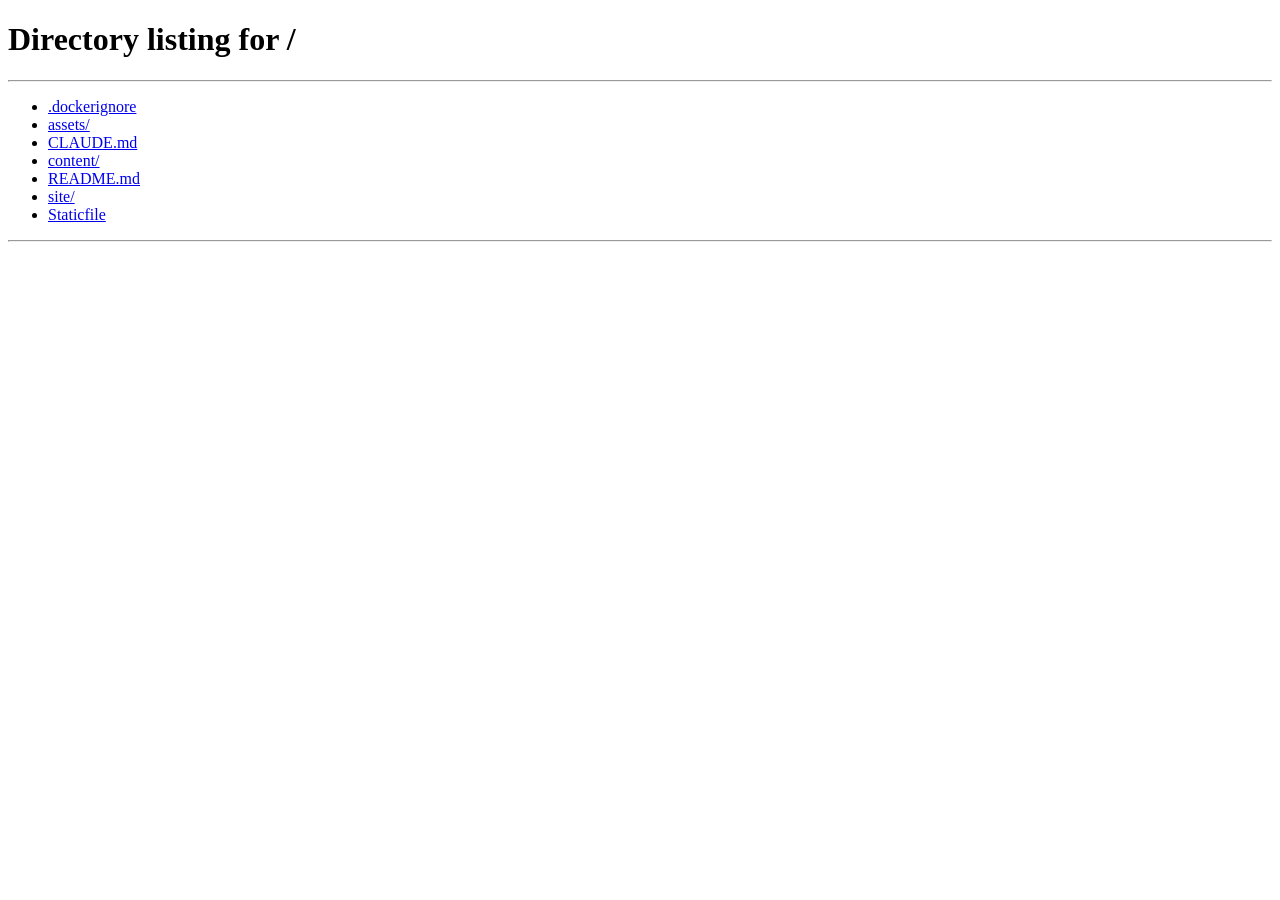
<file: site/sprint7x/index.html>
<!doctype html>
<html lang="pl">
<head>
  <meta charset="utf-8">
  <meta name="robots" content="noindex">
  <meta http-equiv="refresh" content="0; url=/">
  <link rel="canonical" href="/">
  <title>Sprint: 7x e-mail z wideo</title>
  <script>location.replace("/" + location.search + location.hash);</script>
</head>
<body><p><a href="/">Przejdź do strony sprintu</a></p></body>
</html>
</file>
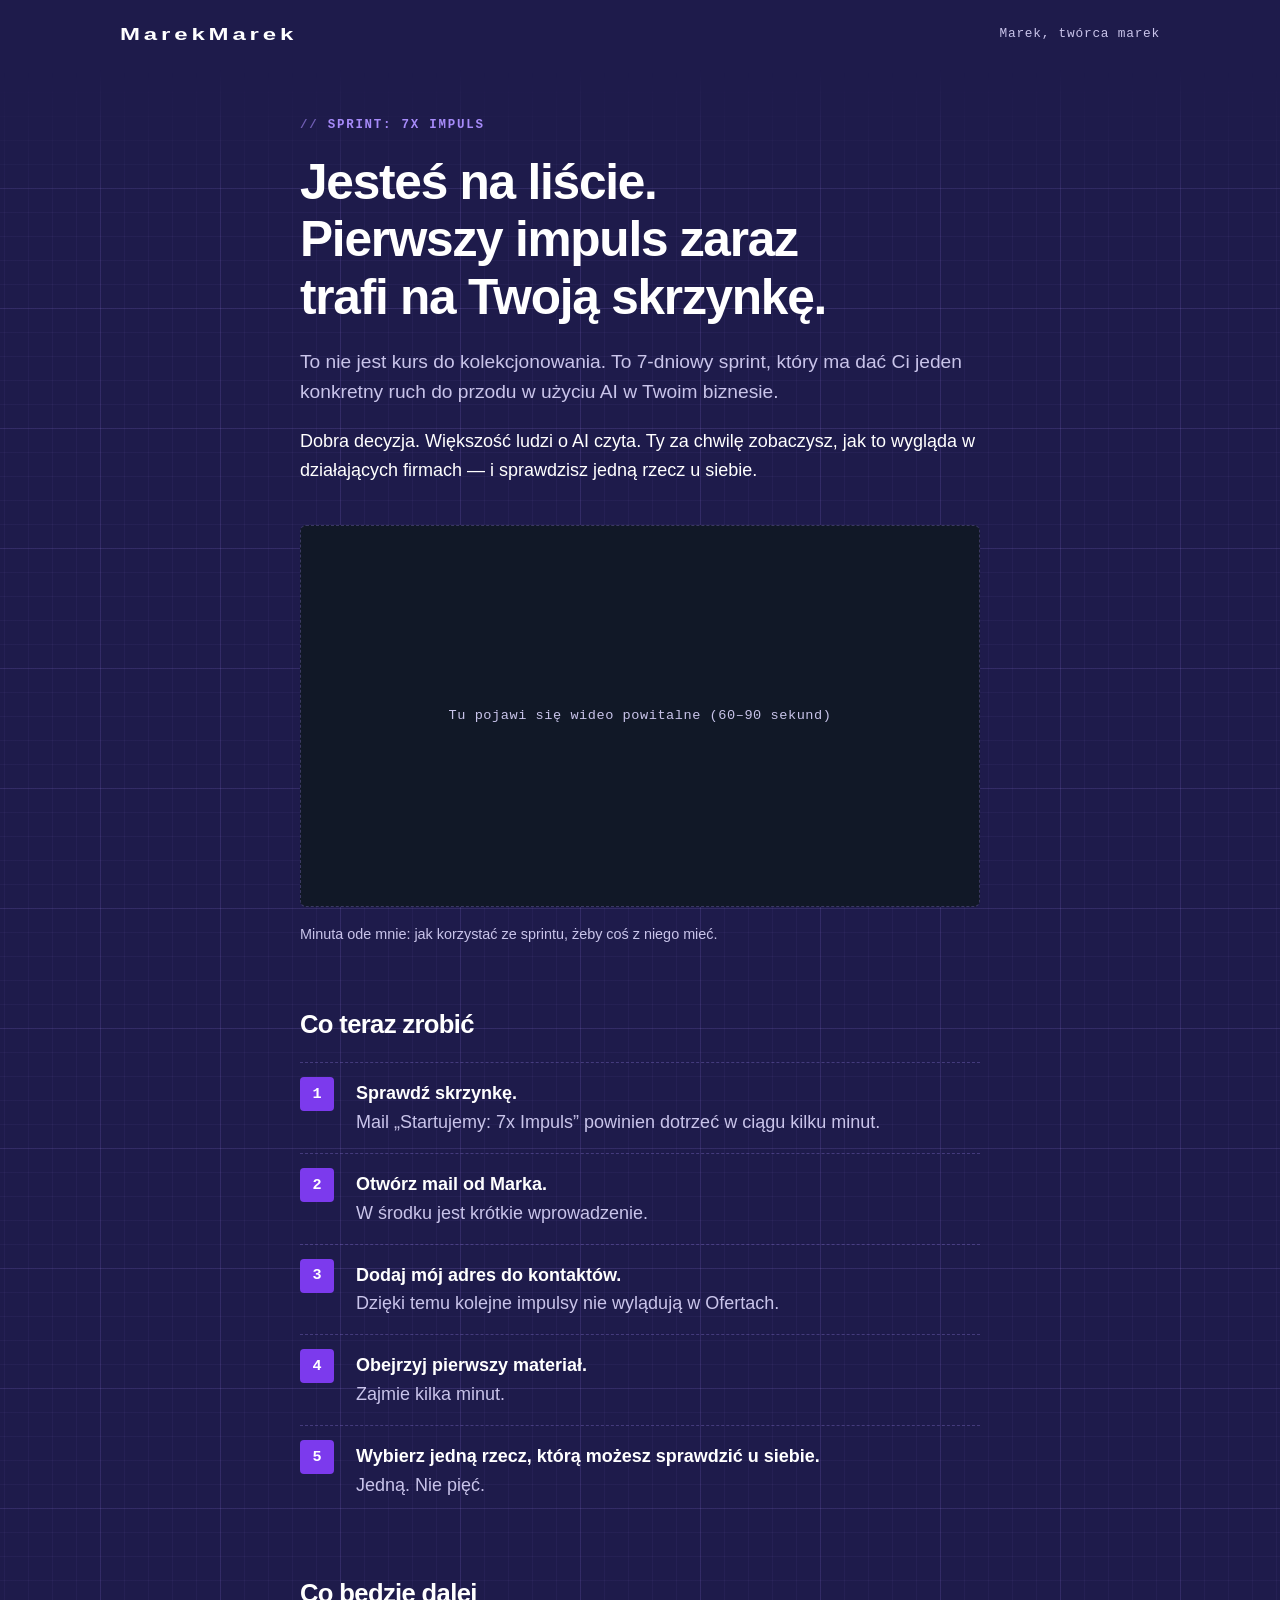
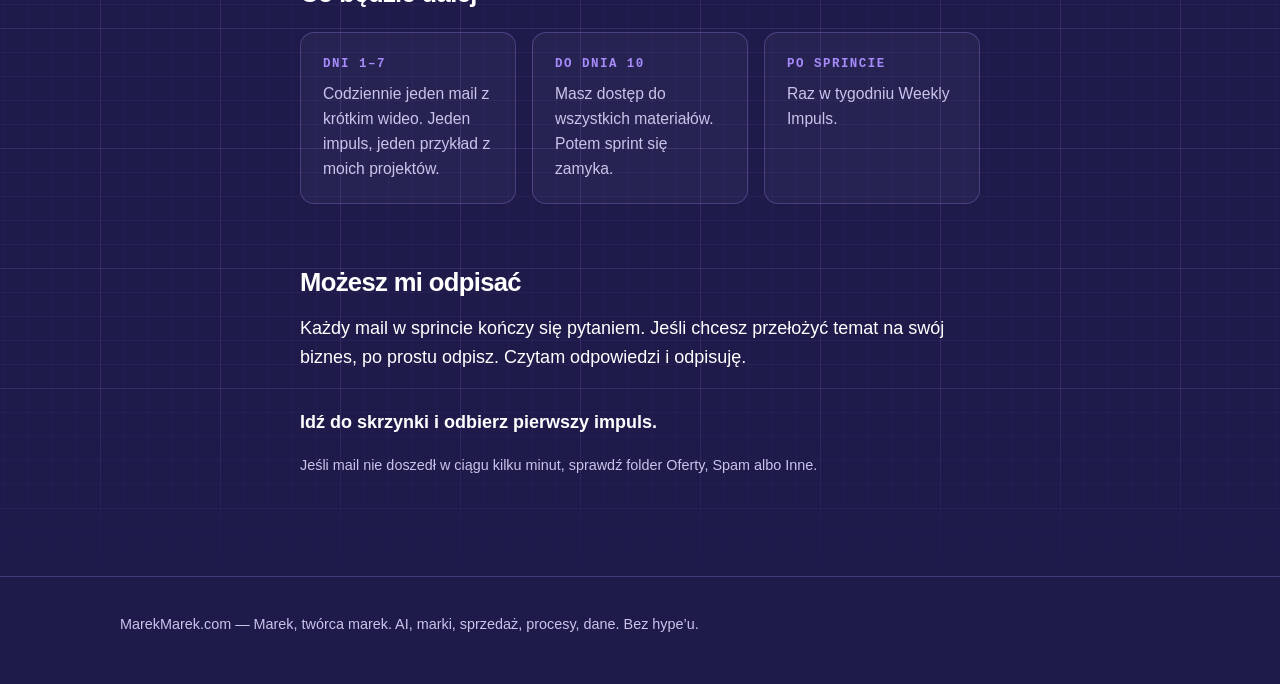
<file: site/dziekuje.html>
<!doctype html>
<html lang="pl">
<head>
  <meta charset="utf-8">
  <meta name="viewport" content="width=device-width, initial-scale=1">
  <meta name="robots" content="noindex">
  <title>Jesteś na liście — Sprint: 7x Impuls</title>
  <link rel="stylesheet" href="styles.css">
</head>
<body>

<header class="top">
  <div class="wrap">
    <a class="brand" href="index.html" aria-label="MarekMarek.com">Marek<span>Marek</span></a>
    <span class="tagline">Marek, twórca marek</span>
  </div>
</header>

<main class="ty bp">
  <div class="wrap narrow">
    <p class="eyebrow">Sprint: 7x Impuls</p>
    <h1>Jesteś na liście. Pierwszy impuls zaraz trafi na Twoją skrzynkę.</h1>
    <p class="lead">To nie jest kurs do kolekcjonowania. To 7-dniowy sprint, który ma dać Ci jeden konkretny ruch do przodu w użyciu AI w Twoim biznesie.</p>
    <p>Dobra decyzja. Większość ludzi o AI czyta. Ty za chwilę zobaczysz, jak to wygląda w działających firmach — i sprawdzisz jedną rzecz u siebie.</p>

    <!-- TODO: osadzić wideo powitalne (60–90 s), skrypt w content/02-thank-you-page.md -->
    <div class="video">Tu pojawi się wideo powitalne (60–90 sekund)</div>
    <p class="micro" style="margin-top:0">Minuta ode mnie: jak korzystać ze sprintu, żeby coś z niego mieć.</p>

    <h2>Co teraz zrobić</h2>
    <ol class="steps">
      <li><b>Sprawdź skrzynkę.</b><span>Mail „Startujemy: 7x Impuls” powinien dotrzeć w ciągu kilku minut.</span></li>
      <li><b>Otwórz mail od Marka.</b><span>W środku jest krótkie wprowadzenie.</span></li>
      <li><b>Dodaj mój adres do kontaktów.</b><span>Dzięki temu kolejne impulsy nie wylądują w Ofertach.</span></li>
      <li><b>Obejrzyj pierwszy materiał.</b><span>Zajmie kilka minut.</span></li>
      <li><b>Wybierz jedną rzecz, którą możesz sprawdzić u siebie.</b><span>Jedną. Nie pięć.</span></li>
    </ol>

    <h2>Co będzie dalej</h2>
    <div class="timeline">
      <div><b>Dni 1–7</b><p>Codziennie jeden mail z krótkim wideo. Jeden impuls, jeden przykład z moich projektów.</p></div>
      <div><b>Do dnia 10</b><p>Masz dostęp do wszystkich materiałów. Potem sprint się zamyka.</p></div>
      <div><b>Po sprincie</b><p>Raz w tygodniu Weekly Impuls.</p></div>
    </div>

    <h2>Możesz mi odpisać</h2>
    <p>Każdy mail w sprincie kończy się pytaniem. Jeśli chcesz przełożyć temat na swój biznes, po prostu odpisz. Czytam odpowiedzi i odpisuję.</p>

    <p style="margin-top:36px"><strong>Idź do skrzynki i odbierz pierwszy impuls.</strong></p>
    <p class="micro">Jeśli mail nie doszedł w ciągu kilku minut, sprawdź folder Oferty, Spam albo Inne.</p>
  </div>
</main>

<footer>
  <div class="wrap">
    <span>MarekMarek.com — Marek, twórca marek. AI, marki, sprzedaż, procesy, dane. Bez hype’u.</span>
  </div>
</footer>

</body>
</html>
</file>
<file: site/styles.css>
/* Motyw: Social Bold (Growth) + fioletowy blueprint */
:root {
  --primary: #7c3aed;      /* kolor główny */
  --accent: #facc15;       /* TYLKO przyciski CTA (i tło finałowej sekcji zapisu) */
  --secondary: #111827;    /* kolor dodatkowy */
  --text: #ffffff;
  --bg: #1e1b4b;           /* tło */

  --muted: #c9c4ea;
  --line: rgba(167, 139, 250, 0.28);
  --line-soft: rgba(167, 139, 250, 0.11);
  --violet-light: #a78bfa;
  --panel: rgba(255, 255, 255, 0.04);
  --card: #29246a;
  --yes: #4ade80;
  --no: #f87171;
  --radius: 14px;
  --wrap: 1080px;
  --sans: "Helvetica Neue", Helvetica, "Segoe UI", Roboto, Arial, sans-serif;
  --mono: ui-monospace, "SF Mono", Menlo, Consolas, "Liberation Mono", monospace;
}

* { box-sizing: border-box; }
html { scroll-behavior: smooth; scroll-padding-top: 24px; }
body {
  margin: 0;
  background: var(--bg);
  color: var(--text);
  font-family: var(--sans);
  font-size: 18px;
  line-height: 1.6;
  -webkit-font-smoothing: antialiased;
}
img { max-width: 100%; height: auto; display: block; }
a { color: inherit; }
p { margin: 0 0 1em; }
figure { margin: 0; }
h1, h2, h3 { margin: 0; line-height: 1.1; letter-spacing: -0.025em; text-wrap: balance; }
h1 { font-size: clamp(1.9rem, 4.3vw, 3rem); font-weight: 800; line-height: 1.16; }
h2 { font-size: clamp(1.7rem, 3.6vw, 2.6rem); font-weight: 800; margin-bottom: 0.7em; }
h3 { font-size: 1.2rem; font-weight: 700; letter-spacing: -0.01em; line-height: 1.25; }

.wrap { max-width: var(--wrap); margin: 0 auto; padding: 0 20px; }
.narrow { max-width: 720px; }
section { padding: 84px 0; position: relative; }
.eyebrow {
  font-family: var(--mono); font-size: 0.78rem; font-weight: 600; letter-spacing: 0.14em;
  text-transform: uppercase; color: var(--violet-light); margin-bottom: 18px;
}
.eyebrow::before { content: "// "; opacity: 0.6; }
.lead { font-size: 1.2rem; color: var(--muted); }
.muted { color: var(--muted); }
/* podświetlenie aktywnego słowa, jak w napisach */
.hl {
  background: var(--primary); color: #fff; padding: 0 0.18em; border-radius: 0.14em;
  -webkit-box-decoration-break: clone; box-decoration-break: clone;
}

/* blueprint: siatka kreślarska, wygaszana u góry i u dołu, żeby nie urywała się między sekcjami */
.bp { position: relative; isolation: isolate; }
.bp::before {
  content: ""; position: absolute; inset: 0; z-index: -1; pointer-events: none;
  background-image:
    linear-gradient(var(--line-soft) 1px, transparent 1px),
    linear-gradient(90deg, var(--line-soft) 1px, transparent 1px),
    linear-gradient(rgba(167, 139, 250, 0.05) 1px, transparent 1px),
    linear-gradient(90deg, rgba(167, 139, 250, 0.05) 1px, transparent 1px);
  background-size: 120px 120px, 120px 120px, 24px 24px, 24px 24px;
  background-position: center top;
  -webkit-mask-image: linear-gradient(to bottom, transparent 0, #000 140px, #000 calc(100% - 180px), transparent 100%);
  mask-image: linear-gradient(to bottom, transparent 0, #000 140px, #000 calc(100% - 180px), transparent 100%);
}
/* znaczniki narożne jak na rysunku technicznym */
.marks { position: relative; }
.marks::before, .marks::after {
  content: ""; position: absolute; width: 22px; height: 22px; pointer-events: none;
  border: 0 solid var(--violet-light);
}
.marks::before { top: -10px; left: -10px; border-top-width: 1.5px; border-left-width: 1.5px; }
.marks::after { bottom: -10px; right: -10px; border-bottom-width: 1.5px; border-right-width: 1.5px; }
.figcap {
  font-family: var(--mono); font-size: 0.75rem; letter-spacing: 0.08em; text-transform: uppercase;
  color: var(--violet-light); margin-top: 12px; display: flex; justify-content: space-between; gap: 12px;
  border-top: 1px dashed var(--line); padding-top: 10px;
}

/* nagłówek */
.top { padding: 22px 0; }
.top .wrap { display: flex; justify-content: space-between; align-items: center; gap: 16px; }
/* logo: płaskie, szerokie litery; górne MAREK zanika gradientem w przezroczystość pod dolnym, które na nie nachodzi */
.brand {
  display: inline-block; font-weight: 800; font-size: 1.5rem; letter-spacing: 0.16em; line-height: 1; text-decoration: none;
  transform: scaleY(0.72); transform-origin: left center;
}
.brand .b1, .brand .b2 { display: block; -webkit-background-clip: text; background-clip: text; color: transparent; -webkit-text-fill-color: transparent; }
.brand .b1 { background-image: linear-gradient(to bottom, #a78bfa 0%, rgba(124, 58, 237, 0.55) 45%, rgba(124, 58, 237, 0) 82%); }
.brand .b2 { background-image: linear-gradient(to bottom, #ffffff 15%, #c4b5fd 100%); margin-top: -0.52em; position: relative; }
.tagline { font-family: var(--mono); font-size: 0.8rem; color: var(--muted); letter-spacing: 0.06em; }
.nav { display: flex; align-items: center; gap: 22px; font-size: 0.95rem; }
.nav a { text-decoration: none; color: var(--muted); }
.nav a:hover { color: #fff; }
.nav .btn { color: var(--secondary); padding: 10px 16px; font-size: 0.92rem; }
.nav a.strong { color: #fff; font-weight: 700; }

/* hero */
.hero { padding: 40px 0 76px; }
.hero-grid { display: grid; grid-template-columns: 1.4fr 0.6fr; gap: 56px; align-items: center; }
.hero h1 { margin-bottom: 22px; }
.hero h1 { font-size: clamp(1.85rem, 4vw, 2.8rem); }
.hero h1 sup { font-size: 0.5em; color: var(--violet-light); margin-left: 2px; }
.hero .lead { margin-bottom: 30px; max-width: 34em; }
.hero-photo img { border-radius: 6px; aspect-ratio: 4 / 5; object-fit: cover; width: 100%; }
.footnote { font-family: var(--mono); font-size: 0.82rem; color: var(--muted); margin-top: 22px; }
.footnote b { color: var(--violet-light); }
.footnote a { color: #fff; font-weight: 700; text-decoration: none; border: 1px solid var(--line); border-radius: 6px; padding: 3px 9px; margin-left: 6px; white-space: nowrap; }
.footnote a:hover { border-color: #fff; color: #fff; }
.hero-actions { display: flex; flex-wrap: wrap; gap: 14px 22px; align-items: center; }
.textlink { color: #fff; font-weight: 700; text-underline-offset: 4px; }

/* formularz */
.signup {
  display: flex; gap: 10px; flex-wrap: wrap; max-width: 580px; padding: 16px;
  background: rgba(255, 255, 255, 0.08); border: 1px solid rgba(167, 139, 250, 0.55); border-radius: 16px;
  box-shadow: 0 18px 44px rgba(10, 8, 40, 0.45);
}
.hero .signup { background: var(--card); }
.cta-box .signup, .paths .signup { background: rgba(17, 24, 39, 0.28); border-color: rgba(255, 255, 255, 0.3); box-shadow: none; }
.signup input {
  flex: 1.5 1 200px; min-width: 0; padding: 16px 18px; font: inherit; color: var(--secondary);
  background: #fff; border: 1.5px solid #fff; border-radius: 10px;
}
.signup input[type="text"] { flex: 1 1 130px; }
.signup input::placeholder { color: #6b7280; }
.signup .btn { flex: 1 1 100%; text-align: center; white-space: nowrap; padding-left: 12px; padding-right: 12px; }
.legal { font-size: 0.78rem; color: var(--muted); opacity: 0.85; margin: 8px 0 0; max-width: 560px; }
.final .legal { margin-left: auto; margin-right: auto; }
.cta-box .legal { color: #e9e2ff; }
.paths .legal { color: #e4dcff; }
.paths .micro { color: #e9e2ff; }
.paths .signup { margin-top: 18px; }
.btn {
  display: inline-block; padding: 16px 26px; font: inherit; font-weight: 800; cursor: pointer;
  background: var(--accent); color: var(--secondary); border: 1.5px solid var(--accent); border-radius: 10px;
  text-decoration: none; transition: background 0.15s, transform 0.15s;
}
.btn:hover { background: #fde047; border-color: #fde047; }
/* animacja CTA: podwójne „uderzenie” jak puls + przebłysk przechodzący przez przycisk */
.btn { position: relative; overflow: hidden; isolation: isolate; animation: cta-beat 4.2s ease-out infinite; }
.btn::after {
  content: ""; position: absolute; top: 0; bottom: 0; left: -60%; width: 38%; z-index: -1; pointer-events: none;
  background: linear-gradient(100deg, transparent, rgba(255, 255, 255, 0.75), transparent); transform: skewX(-18deg);
  animation: cta-sweep 4.2s ease-in-out infinite;
}
/* CTA przy formularzu bije jak słowo „impuls”, tylko delikatniej */
.signup .btn { animation: cta-beat 4.2s ease-out infinite, heart-soft 1.3s ease-in-out infinite; }
@keyframes heart-soft { 0%, 100% { transform: scale(1); } 12% { transform: scale(1.035); } 24% { transform: scale(1); } 36% { transform: scale(1.02); } 50% { transform: scale(1); } }
@keyframes cta-sweep { 0%, 58% { left: -60%; } 100% { left: 135%; } }
@keyframes cta-beat {
  0%, 8% { box-shadow: 0 0 0 0 rgba(250, 204, 21, 0.55); }
  22% { box-shadow: 0 0 0 9px rgba(250, 204, 21, 0); }
  23% { box-shadow: 0 0 0 0 rgba(250, 204, 21, 0.45); }
  40%, 100% { box-shadow: 0 0 0 12px rgba(250, 204, 21, 0); }
}
.see { margin: 16px 0 0; display: flex; flex-wrap: wrap; gap: 8px 24px; }
.see a + a { font-weight: 400; color: var(--muted); }
.legal b { color: #fff; }
.branches { margin: -6px 0 16px; color: var(--muted); font-size: 1rem; }
.anchor { margin: -8px 0 0; max-width: 34em; }
/* problem: krótkie punkty zamiast akapitów */
.pains { list-style: none; margin: 0 0 8px; padding: 0; }
.pains li { position: relative; padding: 14px 0 14px 34px; border-top: 1px dashed var(--line); font-size: 1.1rem; }
.pains li:last-child { border-bottom: 1px dashed var(--line); }
.pains li::before { content: "×"; position: absolute; left: 4px; top: 12px; font-family: var(--mono); font-weight: 700; font-size: 1.2rem; color: var(--no); }
/* pytanie segmentujące na stronie po zapisie */
.segment { margin: 36px 0 0; padding: 24px; border-radius: var(--radius); background: var(--panel); border: 1px solid var(--line); }
.ty .segment h2 { font-size: 1.25rem; margin: 0 0 16px; }
.seg-options { display: flex; flex-wrap: wrap; gap: 8px; }
.seg-options button { font: inherit; font-size: 0.95rem; font-weight: 700; color: #fff; background: transparent; border: 1.5px solid var(--violet-light); border-radius: 999px; padding: 9px 16px; cursor: pointer; }
.seg-options button:hover, .seg-options button.on { background: var(--primary); border-color: var(--primary); }
.seg-answer { margin: 16px 0 0; color: #fff; font-weight: 700; }
.hero .legal { margin-top: 14px; }
.hero .footnote { margin-top: 12px; }
.see a { color: #fff; font-weight: 700; text-underline-offset: 4px; }
.btn:active { transform: translateY(1px); }
.signup input:focus-visible, .btn:focus-visible, summary:focus-visible, a:focus-visible {
  outline: 3px solid #fff; outline-offset: 3px;
}
.micro { font-size: 0.9rem; color: var(--muted); margin-top: 14px; max-width: 560px; }
.micro b { color: #fff; }
.form-error { color: #fca5a5; font-weight: 700; font-size: 0.95rem; margin-top: 10px; }
.sr-only { position: absolute; width: 1px; height: 1px; overflow: hidden; clip: rect(0 0 0 0); white-space: nowrap; }

/* firmy: logotypy z ocenami Google */
.proof { padding: 0 0 12px; }
/* nagłówek nad boksem: tytuł w kolorze brandu, liczby odliczane po kolei od zera (kolejne odblurowują się) */
.firms-head { margin-bottom: 22px; }
.firms-head h2 { color: var(--accent); font-size: clamp(1.6rem, 3.6vw, 2.5rem); margin-bottom: 18px; }
.firms-head ul { list-style: none; margin: 0; padding: 0; display: grid; grid-template-columns: repeat(3, minmax(0, 1fr)); gap: 12px; max-width: 720px; }
.firms-head li { display: block; padding: 14px 16px 13px; border-radius: 12px; background: var(--panel); border: 1px solid var(--line); border-top: 3px solid var(--violet-light); font-size: 0.92rem; line-height: 1.3; color: var(--muted); }
.firms-head b { display: block; font-size: 1.9rem; font-weight: 800; line-height: 1.1; margin-bottom: 4px; color: #fff; letter-spacing: -0.03em; white-space: nowrap; font-variant-numeric: tabular-nums; }
/* gdy rząd jest przypięty i sterowany przewijaniem strony, palec nie przesuwa go osobno */
.proof.pinned .firms { overflow-x: hidden; touch-action: pan-y; }
.js .firms-head li { filter: blur(8px); opacity: 0.3; transition: filter 0.45s ease, opacity 0.45s ease; }
.js .firms-head li.on { filter: none; opacity: 1; }
.proof-box { background: #fff; color: var(--secondary); border-radius: var(--radius); padding: 14px 0; overflow: hidden; }
.firms { display: grid; grid-template-columns: repeat(5, minmax(170px, 1fr)); gap: 14px; overflow-x: auto; scrollbar-width: none; -webkit-overflow-scrolling: touch; }
.firms::-webkit-scrollbar { display: none; }
.proof[data-hscroll] .wrap { position: sticky; top: var(--pin-top, 12px); }
.firm { border: 1px solid #e5e7eb; border-radius: 10px; padding: 18px 14px 14px; text-align: center; display: flex; flex-direction: column; align-items: center; }
.firm .logo { height: 44px; display: grid; place-items: center; margin-bottom: 12px; }
.firm { min-width: 0; }
.firm .logo { width: 100%; }
.firm .logo img { max-height: 40px; max-width: min(150px, 100%); width: auto; }
.firm .logo img.wide { max-height: 22px; }
.firms { padding: 4px 14px 6px; scroll-padding: 0 14px; }
.firm { background: #fff; }
.firm .what { font-size: 0.82rem; color: #4b5563; line-height: 1.35; margin: 0 0 10px; flex: 1; }
.firm .clients { display: flex; align-items: center; justify-content: center; gap: 6px; margin: 0 0 12px; padding: 7px 10px; width: 100%; border-radius: 8px; background: #f3f0ff; color: #3b1d8f; font-size: 0.82rem; line-height: 1.2; }
.firm .clients svg { width: 16px; height: 16px; flex: none; }
.firm .clients b { font-size: 0.95rem; white-space: nowrap; }
.rating { font-size: 0.82rem; color: #4b5563; line-height: 1.3; }
.rating b { color: var(--secondary); font-size: 0.95rem; }
.stars {
  display: inline-block; font-size: 1rem; letter-spacing: 1px; line-height: 1;
  background: linear-gradient(90deg, #f5b301 calc(var(--r) / 5 * 100%), #d1d5db calc(var(--r) / 5 * 100%));
  -webkit-background-clip: text; background-clip: text; color: transparent;
}
/* „w trakcie…” - kolejna marka jako ładujący się logotyp */
.firm.pending { border-style: dashed; justify-content: center; }
.firm.pending .tag { font-family: var(--mono); font-size: 0.78rem; color: #6b7280; margin-bottom: 10px; }
.skeleton {
  width: 120px; height: 30px; border-radius: 8px; filter: blur(5px);
  background: linear-gradient(90deg, #d1d5db 25%, #f3f4f6 50%, #d1d5db 75%); background-size: 200% 100%;
  animation: shimmer 1.6s linear infinite;
}
.skeleton.small { width: 80px; height: 10px; margin-top: 14px; filter: blur(3px); }
@keyframes shimmer { from { background-position: 200% 0; } to { background-position: -200% 0; } }

/* problem */
.problem .big {
  font-size: clamp(1.35rem, 2.6vw, 1.8rem); font-weight: 700; line-height: 1.35; letter-spacing: -0.015em;
  margin: 1.2em 0; padding-left: 20px; border-left: 4px solid var(--violet-light);
}

/* sekcja fioletowa (gradient jak w motywie) */
.violet { background: linear-gradient(160deg, #4c1d95 0%, var(--primary) 100%); }
.violet .eyebrow { color: #ddd6fe; }
.violet .muted, .violet .lead { color: #e4dcff; }

/* oś sprintu: 7 dni impulsów + 3 dni zapasu */
.ruler { margin: 48px 0 0; font-family: var(--mono); font-size: 0.75rem; letter-spacing: 0.08em; text-transform: uppercase; }
.ruler-days { display: grid; grid-template-columns: repeat(10, 1fr) 1.6fr; gap: 6px; }
.ruler-days span { border: 1.5px solid #fff; border-radius: 4px; padding: 10px 0; text-align: center; font-weight: 700; }
.ruler-days .on { background: var(--accent); border-color: var(--accent); color: var(--secondary); }
.ruler-days .spare { border-style: dashed; color: #e4dcff; border-color: rgba(255, 255, 255, 0.6); }
.ruler-days .after { border-style: dashed; border-color: rgba(255, 255, 255, 0.6); color: #fff; }
.ruler-legend { display: grid; grid-template-columns: 7fr 3fr 1.6fr; gap: 6px; margin-top: 10px; color: #e4dcff; }
.ruler-legend span { border-top: 1px solid rgba(255, 255, 255, 0.5); padding-top: 8px; position: relative; }
.ruler-legend span::before, .ruler-legend span::after {
  content: ""; position: absolute; top: -5px; width: 1px; height: 9px; background: rgba(255, 255, 255, 0.7);
}
.ruler-legend span::before { left: 0; }
.ruler-legend span::after { right: 0; }

.how { display: grid; grid-template-columns: repeat(4, 1fr); gap: 0; margin-top: 44px; border-top: 1px solid rgba(255, 255, 255, 0.3); }
.how div { padding: 24px 24px 0 0; }
.how div + div { padding-left: 24px; border-left: 1px solid rgba(255, 255, 255, 0.3); }
.how h3 { margin-bottom: 8px; }
.how .ico { width: 44px; height: 44px; border-radius: 12px; display: grid; place-items: center; margin-bottom: 14px; background: rgba(255, 255, 255, 0.14); border: 1px solid rgba(255, 255, 255, 0.3); }
.how .ico svg { width: 22px; height: 22px; }
.how p { font-size: 0.98rem; color: #e4dcff; margin: 0; }

/* budowa e-maila: dlaczego to „impuls” */
.anatomy { display: grid; grid-template-columns: 1fr 1fr; gap: 64px; align-items: center; }
.mail { background: #fff; color: var(--secondary); border-radius: var(--radius); box-shadow: 0 30px 70px rgba(10, 8, 40, 0.55); }
.mail-tag { background: var(--primary); color: #fff; font-family: var(--mono); font-size: 0.72rem; font-weight: 700; letter-spacing: 0.1em; text-transform: uppercase; padding: 9px 24px; border-radius: var(--radius) var(--radius) 0 0; }
.mail-head { padding: 18px 24px; border-bottom: 1px solid #e5e7eb; }
.mail-head span { display: block; font-family: var(--mono); font-size: 0.72rem; letter-spacing: 0.08em; text-transform: uppercase; color: #6b7280; }
.mail-head b { font-size: 1.1rem; letter-spacing: -0.01em; }
.mail-row { display: grid; grid-template-columns: 34px 1fr; gap: 14px; padding: 16px 24px; border-bottom: 1px dashed #d1d5db; }
.mail-row:last-child { border-bottom: 0; padding-bottom: 22px; }
.mail-row i { font-style: normal; font-family: var(--mono); font-size: 0.75rem; font-weight: 700; background: var(--primary); color: #fff; border-radius: 4px; height: 24px; display: grid; place-items: center; margin-top: 2px; }
.mail-row b { display: block; font-size: 1rem; }
.mail-row span { font-size: 0.92rem; color: #4b5563; line-height: 1.45; display: block; }
.mail-row code { display: block; font-family: var(--mono); font-size: 0.8rem; line-height: 1.5; background: #f3f0ff; color: #3b1d8f; border-radius: 8px; padding: 10px 12px; margin-top: 8px; }
.mail-vid {
  margin-top: 10px; aspect-ratio: 16 / 7; border-radius: 10px; overflow: hidden; display: flex; align-items: center; gap: 14px; padding: 0 18px;
  background: linear-gradient(90deg, #1e1b4b 0%, #1e1b4b 38%, rgba(30, 27, 75, 0.35) 72%, rgba(30, 27, 75, 0) 100%), url("/img/marek-portret.jpg") right 16% / 52% auto no-repeat, #1e1b4b;
}
.mail-vid em { font-style: normal; flex: none; width: 46px; height: 46px; border-radius: 50%; background: #fff; color: var(--primary); display: grid; place-items: center; font-size: 1rem; padding-left: 3px; box-shadow: 0 6px 18px rgba(0, 0, 0, 0.35); }
.mail-vid small { display: block; font-family: var(--mono); font-size: 0.68rem; letter-spacing: 0.1em; text-transform: uppercase; color: #c4b5fd; }
.mail-vid strong { display: block; color: #fff; font-size: 1rem; line-height: 1.2; max-width: 9.5em; }

/* dla kogo: TAK / NIE */
.fit { display: grid; grid-template-columns: 1fr 1fr; gap: 28px; }
.fit > div { border-radius: var(--radius); padding: 0 0 22px; overflow: hidden; border: 1px solid; background: var(--panel); }
.fit .yes { border-color: rgba(74, 222, 128, 0.4); }
.fit .no { border-color: rgba(248, 113, 113, 0.4); }
.fit .verdict { display: flex; align-items: baseline; gap: 14px; padding: 18px 28px; }
.fit .yes .verdict { background: rgba(74, 222, 128, 0.12); }
.fit .no .verdict { background: rgba(248, 113, 113, 0.12); }
.fit .verdict b { font-size: 1.9rem; font-weight: 900; letter-spacing: -0.02em; line-height: 1; }
.fit .yes .verdict b { color: var(--yes); }
.fit .no .verdict b { color: var(--no); }
.fit h2 { font-size: 1.1rem; margin: 0; letter-spacing: -0.01em; line-height: 1.25; color: #fff; }
.fit ul { list-style: none; margin: 0; padding: 10px 28px 0; }
.fit li { padding: 12px 0 12px 38px; border-top: 1px solid rgba(255, 255, 255, 0.08); position: relative; }
.fit li:first-child { border-top: 0; }
.fit li::before {
  position: absolute; left: 0; top: 13px; width: 24px; height: 24px; border-radius: 50%;
  display: grid; place-items: center; font-weight: 900; font-size: 0.8rem; line-height: 1; border: 1px solid;
}
.fit .yes li::before { content: "✓"; color: var(--yes); background: rgba(74, 222, 128, 0.12); border-color: rgba(74, 222, 128, 0.45); }
.fit .no li::before { content: "✕"; color: var(--no); background: rgba(248, 113, 113, 0.12); border-color: rgba(248, 113, 113, 0.45); }
.fit .no li { color: var(--muted); }

/* program: karty dni, które nachodzą na siebie przy przewijaniu */
.program { list-style: none; margin: 40px 0 0; padding: 0; }
.program li {
  position: sticky; top: calc(20px + var(--i) * 14px);
  display: grid; grid-template-columns: 96px 1.05fr 1fr; gap: 26px; align-items: center;
  background: var(--card); border: 1px solid var(--line); border-radius: var(--radius);
  padding: 22px; margin-bottom: 26px; box-shadow: 0 -14px 30px rgba(10, 8, 40, 0.45);
}
/* kartka z kalendarza */
.cal {
  width: 96px; border-radius: 10px; background: #fff; color: var(--secondary); text-align: center; perspective: 420px;
  /* grubość bloczka rośnie z numerem dnia */
  box-shadow: 0 calc(2px + var(--n, 1) * 1.7px) 0 #c5c9d6, 0 calc(5px + var(--n, 1) * 1.7px) 0 rgba(0, 0, 0, 0.3);
}
.cal small { display: block; background: var(--primary); color: #fff; font-family: var(--mono); font-size: 0.72rem; font-weight: 700; letter-spacing: 0.16em; padding: 6px 0 5px; border-radius: 10px 10px 0 0; }
.cal .pages { position: relative; border-radius: 0 0 10px 10px; background: #fff; }
.cal b, .cal .sheet { display: block; font-size: 3rem; font-weight: 900; line-height: 1; padding: 10px 0 12px; letter-spacing: -0.04em; }
/* kartki poprzednich dni: zrywane po kolei, aż zostanie właściwa */
.cal .sheet {
  position: absolute; inset: 0; background: #fff; border-radius: 0 0 10px 10px; transform-origin: 50% 0; backface-visibility: hidden;
  box-shadow: 0 2px 5px rgba(0, 0, 0, 0.18);
}
.cal.go .sheet { animation: cal-tear 0.42s cubic-bezier(0.45, 0, 0.85, 0.45) both; animation-delay: var(--d, 0s); }
.cal.go b { animation: cal-land 0.4s cubic-bezier(0.3, 1.6, 0.5, 1) both; animation-delay: var(--end, 0s); }
.cal.first b { opacity: 0; }
.cal.first.go b { opacity: 1; animation-name: cal-in; animation-duration: 0.5s; }
@keyframes cal-tear { 0% { transform: rotateX(0); opacity: 1; } 55% { transform: rotateX(-70deg) translateY(4px); opacity: 1; } 100% { transform: rotateX(-115deg) translateY(30px) rotateZ(6deg); opacity: 0; } }
@keyframes cal-land { 0% { transform: scale(1); } 40% { transform: scale(1.18); } 100% { transform: scale(1); } }
@keyframes cal-in { 0% { transform: translateY(-90%) rotateX(60deg); opacity: 0; } 100% { transform: none; opacity: 1; } }
/* zablokowane wideo: rozmyty kadr + kłódka + tytuł + przycisk */
.vid { position: relative; aspect-ratio: 16 / 9; border-radius: 10px; overflow: hidden; background: var(--secondary); display: grid; place-items: center; text-align: center; }
.vid::before {
  content: ""; position: absolute; inset: -24px; background: url("/img/marek-szeroko.jpg") var(--pos, 50% 30%) / var(--zoom, 130%) no-repeat;
  filter: blur(13px) saturate(0.85); transform: scale(1.08);
}
.vid::after { content: ""; position: absolute; inset: 0; background: linear-gradient(180deg, rgba(30, 27, 75, 0.55), rgba(76, 29, 149, 0.78)); }
.vid > div { position: relative; z-index: 1; padding: 14px 18px; display: flex; flex-direction: column; align-items: center; gap: 10px; }
.vid .lock { width: 40px; height: 40px; border-radius: 50%; background: rgba(17, 24, 39, 0.75); border: 1px solid rgba(255, 255, 255, 0.35); display: grid; place-items: center; }
.vid .lock svg { width: 18px; height: 18px; }
.vid h3 { font-size: 1.5rem; text-shadow: 0 2px 12px rgba(0, 0, 0, 0.5); }
.vid .sub { font-size: 0.9rem; color: #e9e2ff; margin-top: -6px; text-shadow: 0 1px 8px rgba(0, 0, 0, 0.6); }
/* przyciski na kartach dni są spokojne - animuje się tylko CTA przy formularzu i w dolnym pasku */
.vid .btn { padding: 9px 16px; font-size: 0.85rem; border-radius: 999px; box-shadow: 0 8px 22px rgba(0, 0, 0, 0.35); animation: none; }
.vid .btn::after { display: none; }
@keyframes float { 0%, 100% { transform: translateY(0); } 50% { transform: translateY(-5px); } }
.program p { margin: 0; color: var(--muted); font-size: 1rem; }
.program .example { display: inline-block; margin-top: 12px; font-size: 0.9rem; font-weight: 700; color: #fff; text-underline-offset: 4px; }

/* o mnie */
.deep { background-color: var(--secondary); }
.about-grid { display: grid; grid-template-columns: 0.9fr 1.1fr; gap: 60px; align-items: start; }
.about-grid img { border-radius: 6px; }
/* białe logotypy spółek w tekście */
.inline-logos { display: grid; grid-template-columns: 7.3fr 5.5fr 5fr 3.4fr; align-items: center; gap: 0 clamp(12px, 3vw, 24px); margin: 4px 0 18px; max-width: 520px; }
.about-grid .inline-logos img { width: 100%; height: auto; border-radius: 0; filter: brightness(0) invert(1); opacity: 0.92; }
.stats { display: grid; grid-template-columns: repeat(3, 1fr); gap: 16px; margin: 34px 0 0; padding-top: 26px; border-top: 1px dashed var(--line); }
.stats b { display: block; font-family: var(--mono); font-size: 1.5rem; letter-spacing: -0.03em; line-height: 1.1; color: var(--violet-light); }
.stats span { font-size: 0.9rem; color: var(--muted); }
/* liczby w osobnych kontenerach (sekcja „Kim jestem” na landingu) */
.about-grid .stats { border-top: 0; padding-top: 0; gap: 12px; }
.about-grid .stats > div { background: var(--panel); border: 1px solid var(--line); border-radius: 12px; padding: 16px 16px 14px; }
.about-grid .stats b { white-space: nowrap; margin-bottom: 4px; }
.about-grid .stats span { display: block; line-height: 1.3; }
.team { margin-top: 56px; }
.team img { border-radius: 6px; width: 100%; }

/* zdjęcie zespołu wtopione w tło sekcji, z lekkim paralaksem; liczby na szklanej karcie */
.about-home { padding-bottom: 56px; }
.teamband { position: relative; overflow: hidden; min-height: clamp(340px, 42vw, 540px); display: flex; align-items: flex-end; isolation: isolate; }
.teamband .photo {
  position: absolute; left: 0; right: 0; top: -14%; bottom: -14%; z-index: -2; will-change: transform;
  background: linear-gradient(rgba(124, 58, 237, 0.28), rgba(124, 58, 237, 0.28)), url("/img/zespol.jpg") center 30% / cover no-repeat;
}
.teamband::after {
  content: ""; position: absolute; inset: 0; z-index: -1; pointer-events: none;
  background: linear-gradient(to bottom, var(--bg) 0%, rgba(30, 27, 75, 0.8) 20%, rgba(30, 27, 75, 0.2) 50%, rgba(30, 27, 75, 0.55) 82%, var(--bg) 100%);
}
.teamband .wrap { width: 100%; padding-bottom: 40px; }
.glass {
  background: rgba(17, 24, 39, 0.42); -webkit-backdrop-filter: blur(14px) saturate(1.2); backdrop-filter: blur(14px) saturate(1.2);
  border: 1px solid rgba(255, 255, 255, 0.2); border-radius: var(--radius); padding: 18px 26px 22px; box-shadow: 0 18px 50px rgba(10, 8, 40, 0.45);
}
.glass .figcap { border-top: 0; margin: 0; padding-top: 0; color: #ddd6fe; }
.glass .stats { margin-top: 12px; padding-top: 16px; border-top: 1px dashed rgba(255, 255, 255, 0.35); }
.glass .stats b { font-size: 1.9rem; color: #fff; }
.glass .stats span { color: #fff; }

/* zdjęcie zespołu w ciemnej sekcji „Kim jestem” na landingu: tło sekcji płynnie przechodzi w zdjęcie i z powrotem,
   a logotypy mediów są częścią tej samej sekcji (bez osobnej linii) */
.deep .teamband { margin-top: 8px; }
.deep .teamband::after { background: linear-gradient(to bottom, var(--secondary) 0%, rgba(17, 24, 39, 0.85) 14%, rgba(17, 24, 39, 0.2) 46%, rgba(17, 24, 39, 0.45) 74%, var(--secondary) 100%); }
.deep .teamband + .wrap .media { margin-top: 28px; border-top: 0; padding-top: 0; }

/* media: logotypy w jednym kolorze */
.media { margin-top: 40px; }
.media p { font-family: var(--mono); font-size: 0.75rem; letter-spacing: 0.12em; text-transform: uppercase; color: var(--violet-light); margin-bottom: 8px; }
.media ul { list-style: none; margin: 0; padding: 0; display: grid; grid-template-columns: repeat(8, minmax(0, 1fr)); gap: 8px 28px; align-items: center; }
.media li { display: grid; place-items: center; height: 64px; }
.media img { max-height: 26px; max-width: 100%; width: auto; opacity: 0.82; }
.media img.m-tvn24 { max-height: 46px; }
.media img.m-tvp, .media img.m-business-insider, .media img.m-onet { max-height: 32px; }
.media img.m-rzeczpospolita { max-height: 26px; max-width: 118%; }
.deep .media { border-top: 1px dashed var(--line); padding-top: 26px; margin-top: 56px; }

/* oś: linia dochodzi do błyskawicy, obrysowuje ją, błyskawica się wypełnia i linia idzie dalej.
   Pierwszy tydzień (dni 1–7) jest w kolorze CTA - wyjątek od zasady „żółty tylko dla CTA” (decyzja Marka). */
.pulse { width: 100%; height: auto; margin-top: 28px; overflow: visible; --step: 0.4s; }
/* linia osi biegnie od krawędzi do krawędzi okna; sekcja przycina nadmiar */
.pulse-host { overflow-x: clip; }
.after-pulse { margin-top: 28px; }
#program .pulse { margin-top: 8px; }
.pulse .w1 { color: var(--accent); }
.pulse .w2 { color: var(--violet-light); }
.pulse path { stroke: currentColor; stroke-width: 3; stroke-linejoin: round; stroke-linecap: round; stroke-dasharray: 1; fill: none; }
.pulse .bolt { fill: currentColor; stroke-width: 2.5; }
.pulse text { font-family: var(--mono); font-size: 13px; fill: var(--muted); letter-spacing: 0.08em; }
.pulse text.day { font-size: 11.5px; letter-spacing: 0.02em; }
.js .pulse .seg { stroke-dashoffset: 1; transition: stroke-dashoffset 0.1s linear calc(var(--i) * var(--step)); }
.js .pulse .bolt {
  stroke-dashoffset: 1; fill-opacity: 0;
  transition: stroke-dashoffset 0.2s linear calc(var(--i) * var(--step) + 0.1s), fill-opacity 0.14s ease-out calc(var(--i) * var(--step) + 0.28s);
}
.js .pulse.in .seg, .js .pulse.in .bolt { stroke-dashoffset: 0; }
.js .pulse.in .bolt { fill-opacity: 1; }
.pulse .lbl-m, .pulse .grp-m { display: none; }
.pulse .grp rect { fill: rgba(255, 255, 255, 0.035); stroke: rgba(167, 139, 250, 0.55); stroke-width: 1.5; stroke-dasharray: 6 6; }
.pulse .grp text { font-size: 10px; letter-spacing: 0.14em; fill: var(--violet-light); }

/* dwie drogi na stronie głównej */
.paths { display: grid; grid-template-columns: 54fr 46fr; gap: 24px; margin-top: 18px; }
.paths > div { background: var(--panel); border: 1px solid var(--line); border-radius: var(--radius); padding: 32px; }
.paths > div { min-width: 0; }
.paths > div:not(.main) { align-self: start; }
.paths .main { background: linear-gradient(160deg, #4c1d95 0%, var(--primary) 100%); border: 0; }
.paths h3 { font-size: 1.5rem; margin-bottom: 12px; }
.paths p { color: #e4dcff; }
.paths .btn { margin-top: 8px; }
.paths .tag { font-family: var(--mono); font-size: 0.75rem; letter-spacing: 0.12em; text-transform: uppercase; color: #ddd6fe; margin-bottom: 12px; }

/* końcowe CTA w kontenerze */
.final { text-align: center; }
.cta-box {
  background: linear-gradient(160deg, #4c1d95 0%, var(--primary) 100%); border-radius: 20px; max-width: 760px; margin: 0 auto;
  padding: 34px 40px 30px; border: 1px solid rgba(255, 255, 255, 0.14);
}
.cta-box h2 { font-size: clamp(1.6rem, 3.6vw, 2.4rem); margin: 6px 0 18px; }
.cta-box .legal { color: #e9e2ff; }
.cta-box .legal b { color: #fff; }
.cta-box.marks::before, .cta-box.marks::after { border-color: #fff; }
/* skrót 7 dni z kłódkami, przewijany w bok */
.daychips { list-style: none; margin: 0 -40px 20px; padding: 0 40px 4px; display: flex; gap: 8px; overflow-x: auto; scrollbar-width: none; }
.daychips::-webkit-scrollbar { display: none; }
.daychips li { flex: none; display: flex; align-items: center; gap: 7px; padding: 8px 12px; border-radius: 999px; font-size: 0.85rem; white-space: nowrap; background: rgba(17, 24, 39, 0.3); border: 1px solid rgba(255, 255, 255, 0.25); color: #e9e2ff; }
.daychips svg { width: 13px; height: 13px; flex: none; }
.daychips b { color: #fff; }
/* bijący puls z błyskawicą w środku */
.beat { display: block; width: min(360px, 90%); height: auto; margin: 0 auto; overflow: visible; }
.beat path { fill: none; stroke: #fff; stroke-width: 2.5; stroke-linecap: round; stroke-linejoin: round; }
.beat .base { opacity: 0.16; }
.beat .t1 { stroke-dasharray: 0.06 2; animation: beat-1 3.2s linear infinite; }
.beat .t2 { stroke-dasharray: 0.16 2; opacity: 0.5; animation: beat-2 3.2s linear infinite; }
.beat .t3 { stroke-dasharray: 0.3 2; opacity: 0.22; animation: beat-3 3.2s linear infinite; }
/* 7 błyskawic (środkowa największa) zapala się po kolei, gdy mija je kreska */
.beat .core { fill: #fff; stroke: none; transform-box: fill-box; transform-origin: center; opacity: 0.18; animation: bolt-on 3.2s ease-out infinite both; filter: drop-shadow(0 0 5px rgba(255, 255, 255, 0.5)); }
@keyframes beat-1 { from { stroke-dashoffset: 0.06; } to { stroke-dashoffset: -1.24; } }
@keyframes beat-2 { from { stroke-dashoffset: 0.16; } to { stroke-dashoffset: -1.14; } }
@keyframes beat-3 { from { stroke-dashoffset: 0.3; } to { stroke-dashoffset: -1; } }
@keyframes beat-core { 0%, 30% { transform: scale(1); } 38% { transform: scale(1.4); } 45% { transform: scale(1); } 52% { transform: scale(1.2); } 60%, 100% { transform: scale(1); } }
.beat.single { width: min(300px, 84%); margin: 0 0 18px; }
.beat.single .core { opacity: 1; animation: beat-core 3.2s ease-in-out infinite; }
.beat.single .t1, .beat.single .t2, .beat.single .t3 { stroke: var(--violet-light); }
@keyframes bolt-on { 0% { opacity: 0.18; transform: scale(0.7); } 7% { opacity: 1; transform: scale(1.3); } 14% { transform: scale(1); } 70% { opacity: 1; transform: scale(1); } 88%, 100% { opacity: 0.18; transform: scale(0.7); } }
.firms-head li svg { display: block; width: 20px; height: 20px; margin-bottom: 8px; color: var(--violet-light); }
.sig { color: var(--accent); font-weight: 800; font-size: 1.3rem; letter-spacing: -0.01em; margin: -8px 0 20px; }
/* słowo „impuls” bije jak serce (podwójne uderzenie) */
.heart { display: inline-block; font-weight: 800; color: #fff; transform-origin: center; animation: heart 1.3s ease-in-out infinite; }
@keyframes heart { 0%, 100% { transform: scale(1); } 12% { transform: scale(1.22); } 24% { transform: scale(1); } 36% { transform: scale(1.14); } 50% { transform: scale(1); } }
.cta-sub { margin: -8px 0 18px; font-size: 1.05rem; color: #e9e2ff; text-wrap: balance; }
/* finał: tło w kolorze CTA z siatką blueprintu, kontener wyjeżdża od dołu i rośnie przy przewijaniu */
.final { text-align: center; }
.final .signup { margin: 0 auto; justify-content: center; }
.final .legal { margin-left: auto; margin-right: auto; margin-top: 12px; }
.final.pop {
  background-color: var(--accent);
  background-image:
    linear-gradient(rgba(17, 24, 39, 0.16) 1px, transparent 1px),
    linear-gradient(90deg, rgba(17, 24, 39, 0.16) 1px, transparent 1px),
    linear-gradient(rgba(17, 24, 39, 0.07) 1px, transparent 1px),
    linear-gradient(90deg, rgba(17, 24, 39, 0.07) 1px, transparent 1px);
  background-size: 120px 120px, 120px 120px, 24px 24px, 24px 24px;
  background-position: center top;
  min-height: 100vh; min-height: 100svh; display: grid; align-items: center; padding: 56px 0; overflow: hidden;
}
.final.pop { grid-template-columns: minmax(0, 1fr); }
.final.pop .wrap { width: 100%; min-width: 0; }
.cta-box { min-width: 0; }
.final.pop .cta-box { box-shadow: 0 60px 110px rgba(48, 22, 0, 0.6), 0 22px 36px rgba(48, 22, 0, 0.4); transform-origin: center bottom; will-change: transform; }
.final.pop .cta-box.marks::before, .final.pop .cta-box.marks::after { border-color: var(--secondary); }

/* faq */
.faq details { border-top: 1px dashed var(--line); }
.faq details:last-child { border-bottom: 1px dashed var(--line); }
.faq summary { cursor: pointer; list-style: none; padding: 20px 40px 20px 0; font-weight: 700; font-size: 1.1rem; position: relative; }
.faq summary::-webkit-details-marker { display: none; }
.faq summary::after { content: "+"; position: absolute; right: 4px; top: 16px; font-family: var(--mono); font-size: 1.4rem; font-weight: 400; color: var(--violet-light); }
.faq details[open] summary::after { content: "–"; }
.faq details p { color: var(--muted); max-width: 42em; padding-bottom: 8px; }

footer { padding: 36px 0 48px; font-size: 0.9rem; color: var(--muted); border-top: 1px solid var(--line); }
footer .wrap { display: flex; justify-content: space-between; gap: 16px; flex-wrap: wrap; }
footer a { text-underline-offset: 3px; }

/* dolny pasek z przyciskiem */
.stickybar {
  position: fixed; left: 0; right: 0; bottom: 0; z-index: 50; background: rgba(17, 24, 39, 0.96);
  border-top: 1px solid var(--line); padding: 12px 0; transform: translateY(110%); transition: transform 0.3s ease;
}
.stickybar.show { transform: none; }
.stickybar .wrap { display: flex; align-items: center; justify-content: space-between; gap: 16px; }
.stickybar span { font-size: 0.95rem; color: var(--muted); }
.stickybar span b { color: #fff; }
.stickybar .btn { padding: 12px 20px; font-size: 0.95rem; white-space: nowrap; display: inline-flex; align-items: center; gap: 8px; }
.stickybar .btn svg { width: 16px; height: 16px; }

/* strona po zapisie */
.ty { padding: 48px 0 84px; }
.ty h1 { font-size: clamp(2rem, 4.6vw, 3.1rem); margin-bottom: 20px; }
.video {
  aspect-ratio: 16 / 9; background: var(--secondary); color: var(--muted); border: 1px dashed var(--line); border-radius: 6px;
  display: grid; place-items: center; text-align: center; padding: 24px; margin: 40px 0 16px;
  font-family: var(--mono); font-size: 0.85rem; letter-spacing: 0.04em;
}
.steps { list-style: none; counter-reset: s; margin: 24px 0 0; padding: 0; }
.steps li { counter-increment: s; padding: 16px 0 16px 56px; border-top: 1px dashed var(--line); position: relative; }
.steps li::before {
  content: counter(s); position: absolute; left: 0; top: 14px; width: 34px; height: 34px; border-radius: 4px;
  background: var(--primary); color: #fff; display: grid; place-items: center;
  font-family: var(--mono); font-weight: 700; font-size: 0.95rem;
}
.steps b { display: block; }
.steps span { color: var(--muted); }
.timeline { display: grid; grid-template-columns: repeat(3, 1fr); gap: 16px; margin-top: 24px; }
.timeline div { background: var(--panel); border: 1px solid var(--line); border-radius: var(--radius); padding: 22px; }
.timeline b { display: block; font-family: var(--mono); color: var(--violet-light); font-size: 0.78rem; letter-spacing: 0.12em; text-transform: uppercase; margin-bottom: 6px; }
.timeline p { margin: 0; font-size: 0.98rem; color: var(--muted); }
.ty h2 { font-size: 1.6rem; margin-top: 64px; }

/* animacje wejścia (tylko gdy działa JS) */
.js [data-reveal] { opacity: 0; transform: translateY(22px); transition: opacity 0.6s ease, transform 0.6s ease; transition-delay: var(--d, 0s); }
.js [data-reveal].in { opacity: 1; transform: none; }
.js .ruler .ruler-days span { opacity: 0; transform: scale(0.5); transition: opacity 0.3s ease, transform 0.35s cubic-bezier(0.3, 1.5, 0.5, 1); transition-delay: calc(var(--n) * 110ms); }
.js .ruler.in .ruler-days span { opacity: 1; transform: none; }
.js .ruler .ruler-legend { opacity: 0; transition: opacity 0.5s ease 1.3s; }
.js .ruler.in .ruler-legend { opacity: 1; }

@media (max-width: 860px) {
  body { font-size: 17px; }
  section { padding: 60px 0; }
  .hero { padding: 16px 0 56px; }
  .hero-grid, .about-grid, .fit, .paths { grid-template-columns: 1fr; gap: 28px; }
  .hero-photo { max-width: 240px; margin-left: 10px; }
  .about-photo { margin: 0 10px; }
  .proof-box { padding: 12px 0; }
  .firms-head ul { gap: 8px; }
  .firms-head li { padding: 10px 9px 10px; font-size: 0.74rem; }
  .firms-head b { font-size: 1.1rem; }
  .firms-head li svg { width: 16px; height: 16px; margin-bottom: 6px; }
  .mail-tag { padding-left: 16px; padding-right: 16px; }
  .firms { gap: 10px; }
  .firm { padding: 16px 12px 12px; }
  .firm .clients { font-size: 0.75rem; padding: 6px 6px; }
  .how { grid-template-columns: 1fr 1fr; }
  .how div { padding: 22px 16px 22px 0; }
  .how div + div { padding-left: 0; border-left: 0; }
  .how div:nth-child(even) { padding-left: 16px; border-left: 1px solid rgba(255, 255, 255, 0.3); }
  .how div:nth-child(n+3) { border-top: 1px solid rgba(255, 255, 255, 0.3); }
  .ruler { font-size: 0.62rem; letter-spacing: 0.02em; }
  .ruler-days, .ruler-legend { gap: 3px; }
  .ruler-days { grid-template-columns: repeat(10, 1fr); }
  .ruler-days .after { display: none; }
  .ruler-legend { grid-template-columns: 7fr 3fr; }
  .ruler-legend span:last-child { display: none; }
  .ruler-days span { padding: 8px 0; }
  .program li { grid-template-columns: 64px 1fr; gap: 14px; padding: 16px; top: calc(12px + var(--i) * 10px); }
  .program .desc { grid-column: 1 / -1; }
  .program p { font-size: 0.95rem; }
  .cal { width: 64px; }
  .cal small { font-size: 0.58rem; letter-spacing: 0.1em; }
  .cal b, .cal .sheet { font-size: 2rem; padding: 6px 0 8px; }
  .vid h3 { font-size: 1.05rem; }
  .vid .sub { font-size: 0.72rem; line-height: 1.25; margin-top: -4px; }
  .anatomy { grid-template-columns: 1fr; gap: 32px; }
  .mail-row, .mail-head { padding-left: 16px; padding-right: 16px; }
  .vid .lock { width: 30px; height: 30px; }
  .vid .lock svg { width: 14px; height: 14px; }
  .vid > div { gap: 6px; padding: 8px 10px; }
  .vid .btn { font-size: 0.72rem; padding: 7px 11px; }
  .media ul { grid-template-columns: repeat(4, minmax(0, 1fr)); gap: 4px 18px; }
  .media li { height: 52px; }
  .media img { max-height: 20px; }
  .media img.m-tvn24 { max-height: 36px; }
  .media img.m-tvp, .media img.m-business-insider, .media img.m-onet { max-height: 24px; }
  .media img.m-rzeczpospolita { max-height: 14px; }
  .pulse .lbl { display: none; }
  .pulse .lbl-m { display: block; }
  .pulse .lbl-m text { font-size: calc(7.5px * var(--k, 3)); letter-spacing: 0.04em; fill: #c4b5fd; }
  .pulse .grp-d { display: none; }
  .pulse .grp-m { display: block; }
  .pulse .grp rect { stroke-width: 3; stroke-dasharray: 12 10; }
  .pulse .grp text { font-size: calc(6.5px * var(--k, 3)); }
  .pulse { margin-top: 44px; margin-bottom: 64px; }
  #program .pulse { margin-top: 20px; margin-bottom: 44px; }
  .after-pulse { margin-top: 0; }
  .pulse path { stroke-width: 5; }
  .pulse .bolt { stroke-width: 3; }
  .vid .btn .long { display: none; }
  .cta-box { padding: 24px 16px 20px; }
  .daychips { margin: 0 -16px 16px; padding: 0 16px 4px; }
  .final.pop { padding: 40px 0; }
  .glass { padding: 14px 16px 16px; }
  .glass .stats { gap: 10px; }
  .glass .stats b { font-size: 1.05rem; white-space: nowrap; }
  .glass .stats span { font-size: 0.8rem; line-height: 1.3; display: block; }
  .teamband { min-height: 520px; }
  .teamband .photo { top: 0; bottom: 150px; transform: none !important; background: linear-gradient(rgba(124, 58, 237, 0.12), rgba(124, 58, 237, 0.12)), url("/img/zespol.jpg") var(--px, 50%) center / auto 100% no-repeat; }
  .teamband::after { background: linear-gradient(to bottom, var(--bg) 0%, rgba(30, 27, 75, 0.25) 14%, rgba(30, 27, 75, 0) 40%, rgba(30, 27, 75, 0.15) 62%, var(--bg) 78%); }
  .deep .teamband { min-height: 560px; }
  .deep .teamband::after { background: linear-gradient(to bottom, var(--secondary) 0%, rgba(17, 24, 39, 0.8) 10%, rgba(17, 24, 39, 0) 36%, rgba(17, 24, 39, 0.1) 52%, rgba(17, 24, 39, 0.85) calc(100% - 190px), var(--secondary) calc(100% - 150px)); }
  .timeline { grid-template-columns: 1fr; }
  .tagline, .nav a:not(.btn):not(.strong) { display: none; }
  .signup { padding: 12px; }
  .fit .verdict { padding: 14px 20px; }
  .fit ul { padding: 8px 20px 0; }
  .paths > div { padding: 24px 22px; }
  .stickybar span { display: none; }
  .stickybar .btn { flex: 1; justify-content: center; }
  .stats b { font-size: 1.15rem; }
  .about-grid .stats { grid-template-columns: 1fr; gap: 10px; }
  .about-grid .stats > div { display: flex; align-items: baseline; gap: 14px; padding: 14px 16px; }
  .about-grid .stats b { font-size: 1.35rem; margin: 0; min-width: 5.2em; }
}
@media (prefers-reduced-motion: reduce) {
  html { scroll-behavior: auto; }
  .btn, .stickybar { transition: none; }
  .vid .btn, .skeleton { animation: none; }
  .js [data-reveal], .js .ruler .ruler-days span, .js .ruler .ruler-legend { opacity: 1; transform: none; transition: none; }
  .js .firms-head li { filter: none; opacity: 1; transition: none; }
  .js .pulse .seg, .js .pulse .bolt { stroke-dashoffset: 0; fill-opacity: 1; transition: none; }
  [data-pop], [data-parallax] { transform: none !important; }
  .btn, .btn::after, .beat path, .heart { animation: none !important; }
  .cal .sheet { display: none; }
  .cal.first b { opacity: 1; }
  .beat .core { opacity: 1; }
  .btn::after { display: none; }
}
</file>
